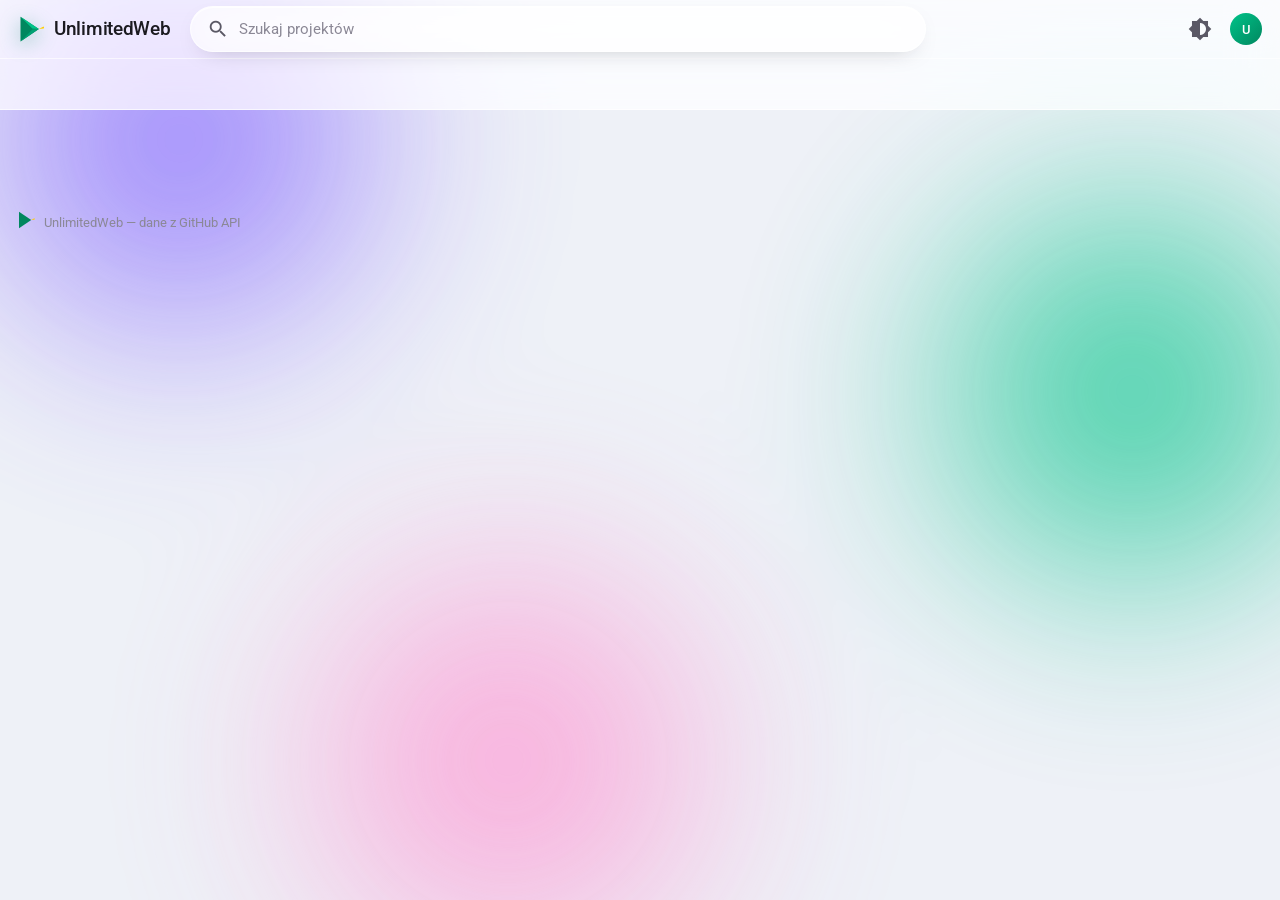
<file: index.html>
<!doctype html>
<html lang="pl">
  <head>
    <meta charset="utf-8" />
    <meta name="viewport" content="width=device-width, initial-scale=1" />
    <meta name="color-scheme" content="light dark" />
    <meta name="view-transition" content="same-origin" />
    <title>UnlimitedWeb — hub projektów</title>
    <meta name="description" content="Odkrywaj prawdziwe projekty open source i projekt GitHub dnia." />
    <link rel="preconnect" href="https://fonts.googleapis.com" />
    <link rel="preconnect" href="https://fonts.gstatic.com" crossorigin />
    <link href="https://fonts.googleapis.com/css2?family=Roboto:wght@300;400;500;700&display=swap" rel="stylesheet" />
    <link href="https://fonts.googleapis.com/icon?family=Material+Icons" rel="stylesheet" />
    <link rel="stylesheet" href="./styles.css" />
    <script type="module" src="./main.js"></script>
  </head>
  <body>
    <a class="skip" href="#content">Pomiń do treści</a>
    <div class="aurora" aria-hidden="true"><i></i><i></i><i></i></div>

    <header class="appbar">
      <div class="appbar__bar">
        <a class="logo" href="#" aria-label="UnlimitedWeb">
          <svg class="logo__svg" viewBox="0 0 40 40" aria-hidden="true">
            <path d="M6 3.5 30.5 20 6 36.5Z" fill="#01875f" />
            <path d="M6 3.5 21.8 19.3 30.5 20 6 3.5Z" fill="#00c389" />
            <path d="M6 36.5 21.8 20.7 30.5 20 6 36.5Z" fill="#00a173" />
            <path d="M30.5 20 36.6 16.6c1.1.6 1.1 2.2 0 2.8Z" fill="#ffce00" />
          </svg>
          <span class="logo__name">UnlimitedWeb</span>
        </a>

        <form class="searchbar glass" role="search" onsubmit="return false">
          <span class="material-icons searchbar__icon" aria-hidden="true">search</span>
          <input class="searchbar__input" id="search" type="search" placeholder="Szukaj projektów" aria-label="Szukaj projektów" autocomplete="off" />
        </form>

        <div class="appbar__actions">
          <button class="gicon" id="theme-toggle" type="button" aria-label="Zmień motyw">
            <span class="material-icons" aria-hidden="true">brightness_6</span>
          </button>
          <button class="gicon gicon--avatar" type="button" aria-label="Konto"><span class="avatar" aria-hidden="true">U</span></button>
        </div>
      </div>

      <nav class="tabs" aria-label="Sekcje">
        <div class="tabs__track" id="tabs"></div>
      </nav>
    </header>

    <main id="content">
      <div class="filters">
        <div class="filters__track" id="filters"></div>
      </div>

      <section class="hero-wrap" id="hero" aria-label="Projekt GitHub dnia"></section>
      <div id="shelves"></div>
    </main>

    <footer class="foot">
      <span class="foot__logo" aria-hidden="true">
        <svg viewBox="0 0 40 40" width="20" height="20">
          <path d="M6 3.5 30.5 20 6 36.5Z" fill="#01875f" />
          <path d="M30.5 20 36.6 16.6c1.1.6 1.1 2.2 0 2.8Z" fill="#ffce00" />
        </svg>
      </span>
      <span>UnlimitedWeb — dane z GitHub API</span>
    </footer>
  </body>
</html>
</file>
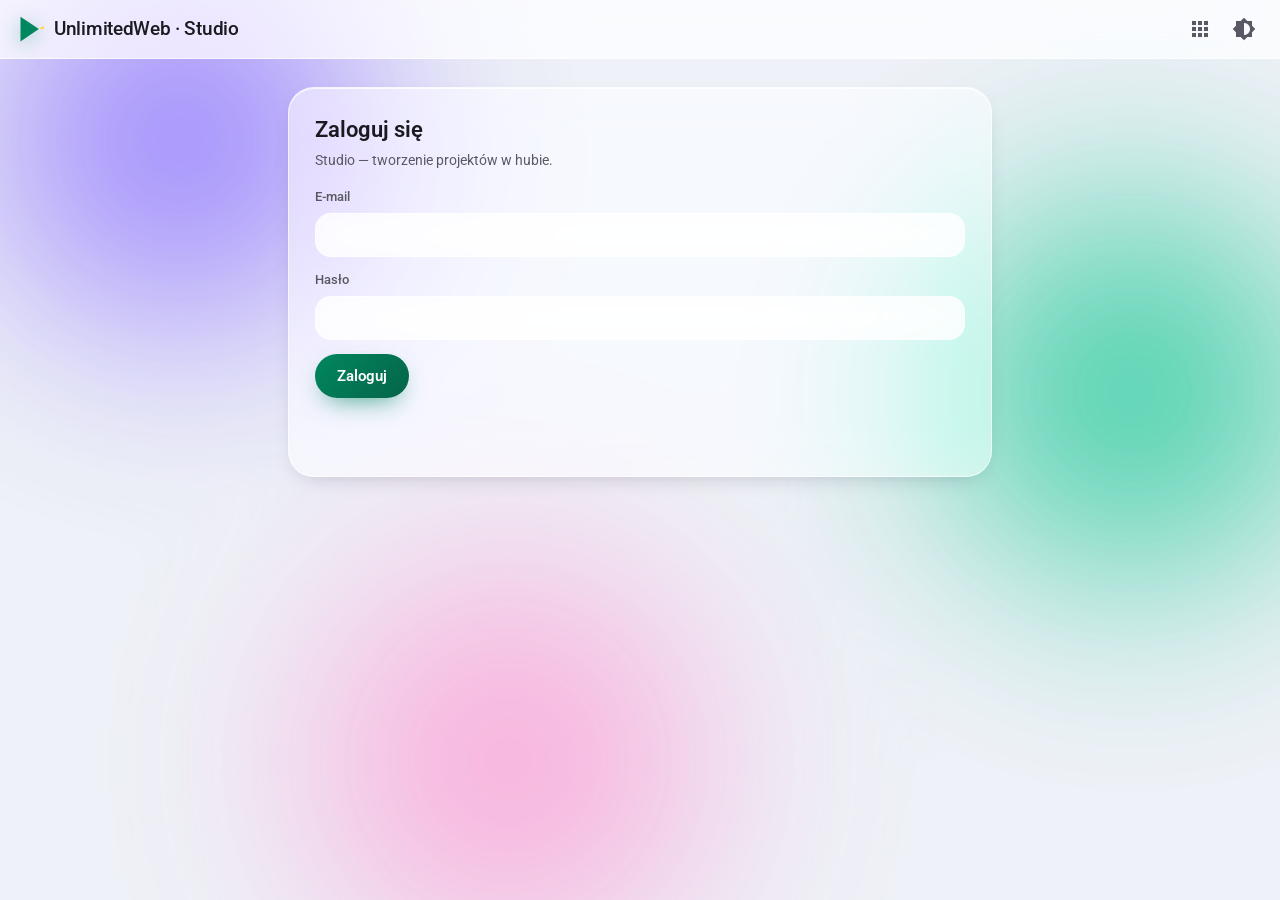
<file: admin.html>
<!doctype html>
<html lang="pl">
  <head>
    <meta charset="utf-8" />
    <meta name="viewport" content="width=device-width, initial-scale=1" />
    <meta name="color-scheme" content="light dark" />
    <title>Admin — UnlimitedWeb</title>
    <link rel="preconnect" href="https://fonts.googleapis.com" />
    <link rel="preconnect" href="https://fonts.gstatic.com" crossorigin />
    <link href="https://fonts.googleapis.com/css2?family=Roboto:wght@300;400;500;700&display=swap" rel="stylesheet" />
    <link href="https://fonts.googleapis.com/icon?family=Material+Icons" rel="stylesheet" />
    <link rel="stylesheet" href="./styles.css" />
    <script type="module" src="./admin.js"></script>
  </head>
  <body>
    <div class="aurora" aria-hidden="true"><i></i><i></i><i></i></div>

    <header class="appbar">
      <div class="appbar__bar">
        <a class="logo" href="./index.html" aria-label="Wróć do huba">
          <svg class="logo__svg" viewBox="0 0 40 40" aria-hidden="true">
            <path d="M6 3.5 30.5 20 6 36.5Z" fill="#01875f" />
            <path d="M30.5 20 36.6 16.6c1.1.6 1.1 2.2 0 2.8Z" fill="#ffce00" />
          </svg>
          <span class="logo__name">UnlimitedWeb · Studio</span>
        </a>
        <div class="appbar__actions">
          <a class="gicon" href="./index.html" aria-label="Hub" title="Hub"><span class="material-icons" aria-hidden="true">apps</span></a>
          <button class="gicon" id="theme-toggle" type="button" aria-label="Zmień motyw"><span class="material-icons" aria-hidden="true">brightness_6</span></button>
        </div>
      </div>
    </header>

    <div class="wrap">
      <section class="panel glass" id="auth-panel">
        <h1 class="panel__title">Zaloguj się</h1>
        <p class="panel__sub">Studio — tworzenie projektów w hubie.</p>
        <form id="login-form">
          <div class="field">
            <label for="email">E-mail</label>
            <input id="email" type="email" autocomplete="username" required />
          </div>
          <div class="field">
            <label for="password">Hasło</label>
            <input id="password" type="password" autocomplete="current-password" required />
          </div>
          <button class="btn" type="submit" id="login-btn">Zaloguj</button>
        </form>
        <p class="note" id="auth-note" role="status" aria-live="polite"></p>
      </section>

      <div id="workspace" hidden>
        <section class="panel glass" id="start-panel">
          <div class="startcard">
            <div class="startcard__copy">
              <p class="hero__eyebrow"><span class="material-icons">auto_awesome</span> Studio</p>
              <h1 class="panel__title">Start making a project</h1>
              <p class="panel__sub">Wypełnij dane, oglądaj podgląd na żywo i opublikuj w hubie.</p>
              <div class="buildbar">
                <button class="btn btn--lg" id="start-btn"><span class="material-icons">rocket_launch</span> Start making a project</button>
                <button class="btn btn--ghost" type="button" id="logout-btn">Wyloguj</button>
              </div>
              <p class="note" id="who"></p>
            </div>
            <div class="startcard__art" aria-hidden="true"><span></span><span></span><span></span></div>
          </div>
        </section>

        <section class="panel glass" id="ai-panel">
          <div class="ai-head">
            <div>
              <h2 class="panel__title">Asystent AI · mini-agenci</h2>
              <p class="panel__sub" id="ai-status">Sprawdzam most…</p>
            </div>
            <span class="dot" id="ai-dot" data-state="unknown" aria-hidden="true"></span>
          </div>

          <div class="field">
            <label for="ai-idea">Opisz pomysł — wygeneruję kartę projektu</label>
            <textarea id="ai-idea" placeholder="np. minimalistyczny klient poczty z trybem offline i tagami"></textarea>
          </div>
          <div class="builder__actions">
            <button class="btn" type="button" id="ai-draft-btn"><span class="material-icons">auto_fix_high</span> Wygeneruj projekt</button>
            <button class="btn btn--ghost" type="button" id="ai-research-btn"><span class="material-icons">travel_explore</span> Research</button>
          </div>
          <p class="note" id="ai-note" role="status" aria-live="polite"></p>

          <div class="ai-agents" id="ai-agents"></div>

          <div class="ai-chat">
            <div class="row2">
              <div class="field">
                <label for="ai-agent">Mini-agent</label>
                <select id="ai-agent"></select>
              </div>
              <div class="field">
                <label for="ai-msg">Zapytaj agenta</label>
                <input id="ai-msg" placeholder="np. zaproponuj 3 alternatywne nazwy" />
              </div>
            </div>
            <button class="btn btn--ghost" type="button" id="ai-chat-btn"><span class="material-icons">forum</span> Zapytaj</button>
            <pre class="ai-reply" id="ai-reply" hidden></pre>
          </div>
        </section>

        <section class="panel glass" id="cwa-panel">
          <div class="ai-head">
            <div>
              <h2 class="panel__title">Create With AI</h2>
              <p class="panel__sub">Rozmawiaj z mini-agentami i patrz, co robią — na żywo.</p>
            </div>
          </div>
          <div class="cwa">
            <div class="cwa__chat">
              <div class="chat-log" id="chat-log" role="log" aria-live="polite"></div>
              <div class="chat-input">
                <select id="cwa-agent" aria-label="Mini-agent"></select>
                <input id="cwa-msg" placeholder="np. zrób projekt aplikacji do nauki słówek" />
                <button class="btn" type="button" id="cwa-send" aria-label="Wyślij"><span class="material-icons">send</span></button>
              </div>
              <p class="note" id="cwa-note" role="status" aria-live="polite"></p>
            </div>
            <div class="cwa__console">
              <div class="console-head">
                <span class="material-icons">terminal</span> Konsola agentów
                <button class="btn btn--ghost" id="cwa-clear" type="button" style="padding:4px 12px; margin-left: auto">Wyczyść</button>
              </div>
              <pre class="console" id="cwa-console" aria-live="polite"></pre>
            </div>
          </div>
        </section>

        <section class="panel glass" id="builder" hidden>
          <div class="builder">
            <form class="builder__form" id="add-form">
              <h2 class="panel__title">Nowy projekt</h2>
              <div class="field">
                <label for="name">Nazwa *</label>
                <input id="name" name="name" required placeholder="np. SuperNotes" />
              </div>
              <div class="row2">
                <div class="field">
                  <label for="category">Kategoria</label>
                  <select id="category" name="category">
                    <option value="app">Aplikacja</option>
                    <option value="game">Gra</option>
                    <option value="tool">Narzędzie</option>
                    <option value="site">Strona</option>
                  </select>
                </div>
                <div class="field">
                  <label for="accent">Kolor akcentu</label>
                  <input id="accent" name="accent" type="color" value="#7c5cff" />
                </div>
              </div>
              <div class="field">
                <label for="tagline">Krótki opis</label>
                <input id="tagline" name="tagline" maxlength="120" placeholder="Jedno zdanie" />
              </div>
              <div class="field">
                <label for="description">Opis</label>
                <textarea id="description" name="description" placeholder="Dłuższy opis (opcjonalnie)"></textarea>
              </div>
              <div class="field">
                <label for="url">Link *</label>
                <input id="url" name="url" type="url" required placeholder="https://..." />
              </div>
              <div class="row2">
                <div class="field">
                  <label for="installs">Pobrania / gwiazdki</label>
                  <input id="installs" name="installs" type="number" min="0" value="0" />
                </div>
                <div class="field">
                  <label for="rating">Ocena (0-5)</label>
                  <input id="rating" name="rating" type="number" min="0" max="5" step="0.1" value="5" />
                </div>
              </div>
              <label class="check">
                <input id="featured" name="featured" type="checkbox" />
                <span>Wyróżniony</span>
              </label>

              <div class="builder__actions">
                <button class="btn" type="submit" id="add-btn"><span class="material-icons">publish</span> Opublikuj</button>
                <button class="btn btn--ghost" type="button" id="preview-btn"><span class="material-icons">visibility</span> Podgląd strony</button>
                <button class="btn btn--ghost" type="button" id="cancel-btn">Anuluj</button>
              </div>
              <p class="note" id="add-note" role="status" aria-live="polite"></p>
            </form>

            <aside class="builder__preview">
              <p class="preview__label">Podgląd na żywo</p>
              <div class="preview__tile" id="pv-tile"></div>
              <p class="preview__label">Strona projektu</p>
              <div class="preview__page" id="pv-page"></div>
            </aside>
          </div>
        </section>

        <section class="panel glass" id="list-panel">
          <h2 class="panel__title">Twoje projekty</h2>
          <p class="panel__sub" id="list-sub"></p>
          <ul class="list" id="list"></ul>
        </section>
      </div>
    </div>
  </body>
</html>
</file>
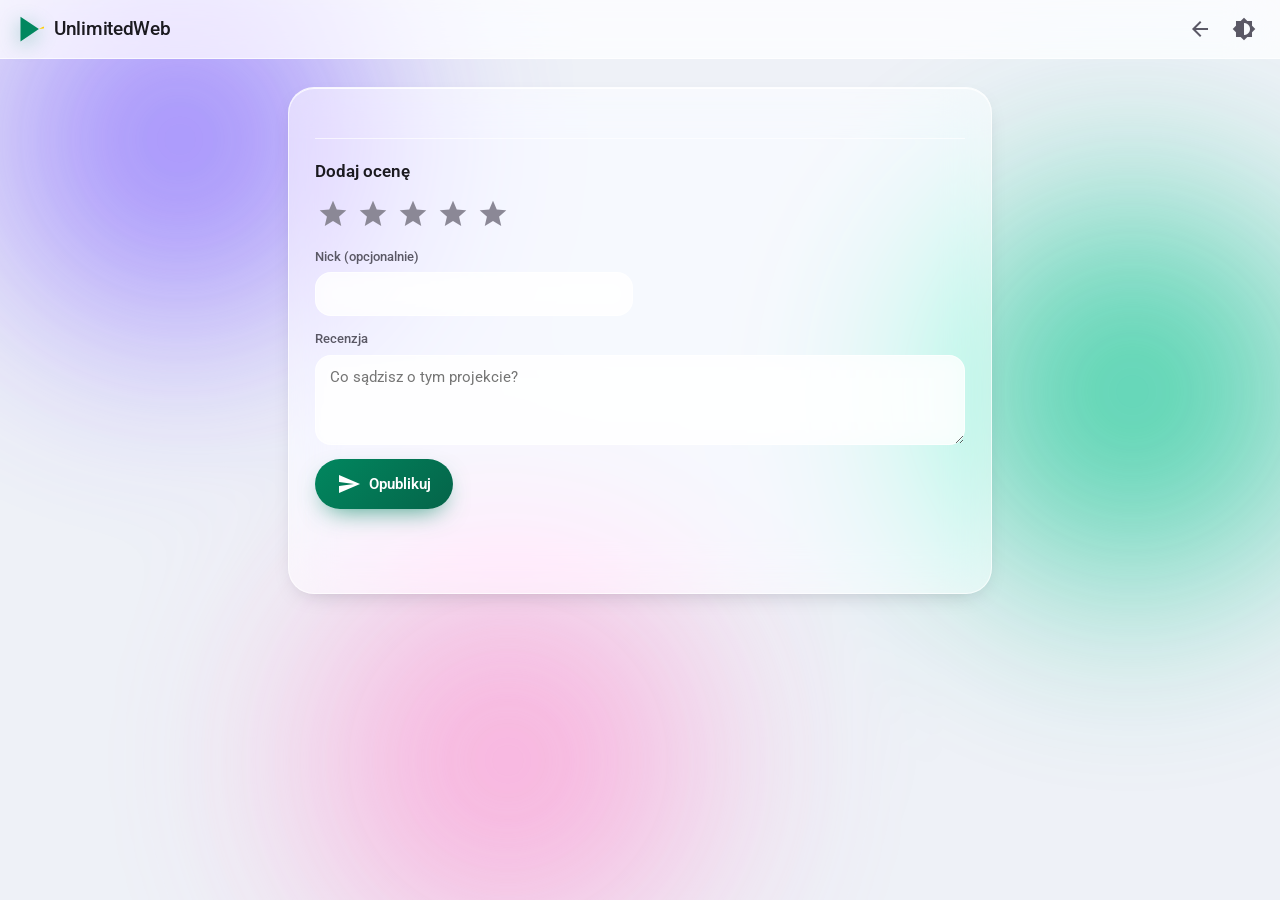
<file: project.html>
<!doctype html>
<html lang="pl">
  <head>
    <meta charset="utf-8" />
    <meta name="viewport" content="width=device-width, initial-scale=1" />
    <meta name="color-scheme" content="light dark" />
    <meta name="view-transition" content="same-origin" />
    <title>Projekt — UnlimitedWeb</title>
    <link rel="preconnect" href="https://fonts.googleapis.com" />
    <link rel="preconnect" href="https://fonts.gstatic.com" crossorigin />
    <link href="https://fonts.googleapis.com/css2?family=Roboto:wght@300;400;500;700&display=swap" rel="stylesheet" />
    <link href="https://fonts.googleapis.com/icon?family=Material+Icons" rel="stylesheet" />
    <link rel="stylesheet" href="./styles.css" />
    <script type="module" src="./project.js"></script>
  </head>
  <body>
    <div class="aurora" aria-hidden="true"><i></i><i></i><i></i></div>

    <header class="appbar">
      <div class="appbar__bar">
        <a class="logo" href="./index.html" aria-label="Wróć do huba">
          <svg class="logo__svg" viewBox="0 0 40 40" aria-hidden="true">
            <path d="M6 3.5 30.5 20 6 36.5Z" fill="#01875f" />
            <path d="M30.5 20 36.6 16.6c1.1.6 1.1 2.2 0 2.8Z" fill="#ffce00" />
          </svg>
          <span class="logo__name">UnlimitedWeb</span>
        </a>
        <div class="appbar__actions">
          <a class="gicon" href="./index.html" aria-label="Wróć" title="Wróć"><span class="material-icons" aria-hidden="true">arrow_back</span></a>
          <button class="gicon" id="theme-toggle" type="button" aria-label="Zmień motyw"><span class="material-icons" aria-hidden="true">brightness_6</span></button>
        </div>
      </div>
    </header>

    <main>
      <div class="wrap">
        <section id="project-head" aria-label="Szczegóły projektu"></section>

        <section class="panel glass" aria-label="Oceny i recenzje">
          <div class="rating-summary" id="rating-summary"></div>

          <form id="review-form" class="review-form">
            <h3 class="review-form__title">Dodaj ocenę</h3>
            <div class="stars" id="stars" role="radiogroup" aria-label="Ocena">
              <button type="button" class="star" data-v="1" role="radio" aria-checked="false" aria-label="1 gwiazdka"><span class="material-icons">star</span></button>
              <button type="button" class="star" data-v="2" role="radio" aria-checked="false" aria-label="2 gwiazdki"><span class="material-icons">star</span></button>
              <button type="button" class="star" data-v="3" role="radio" aria-checked="false" aria-label="3 gwiazdki"><span class="material-icons">star</span></button>
              <button type="button" class="star" data-v="4" role="radio" aria-checked="false" aria-label="4 gwiazdki"><span class="material-icons">star</span></button>
              <button type="button" class="star" data-v="5" role="radio" aria-checked="false" aria-label="5 gwiazdek"><span class="material-icons">star</span></button>
            </div>
            <div class="row2">
              <div class="field">
                <label for="author">Nick (opcjonalnie)</label>
                <input id="author" name="author" maxlength="40" autocomplete="nickname" />
              </div>
            </div>
            <div class="field">
              <label for="comment">Recenzja</label>
              <textarea id="comment" name="comment" maxlength="600" placeholder="Co sądzisz o tym projekcie?"></textarea>
            </div>
            <button class="btn" type="submit" id="review-btn"><span class="material-icons">send</span> Opublikuj</button>
            <p class="note" id="review-note" role="status" aria-live="polite"></p>
          </form>

          <ul class="reviews" id="reviews"></ul>
        </section>
      </div>
    </main>
  </body>
</html>
</file>
<file: styles.css>
:root {
  --font-display: "Google Sans", Roboto, Arial, sans-serif;
  --font: Roboto, "Helvetica Neue", Arial, sans-serif;

  --text: #1b1a20;
  --text-2: #5a5865;
  --text-3: #8b8896;

  --glass: rgba(255, 255, 255, 0.55);
  --glass-strong: rgba(255, 255, 255, 0.72);
  --glass-border: rgba(255, 255, 255, 0.65);
  --glass-hi: inset 0 1px 0 rgba(255, 255, 255, 0.8);
  --shadow: 0 14px 40px -16px rgba(24, 22, 40, 0.4);
  --shadow-soft: 0 8px 24px -14px rgba(24, 22, 40, 0.35);

  --accent: #01875f;
  --accent-dark: #056449;
  --blue: #1a73e8;
  --on-accent: #ffffff;

  --r: 16px;
  --r-lg: 26px;
  --r-pill: 999px;

  --bar-h: 58px;
  --tabs-h: 50px;

  --dur: 0.25s;
  --ease: cubic-bezier(0.4, 0, 0.2, 1);
  --ease-out: cubic-bezier(0.16, 1, 0.3, 1);
}

@media (prefers-color-scheme: dark) {
  :root:not([data-theme="light"]) {
    --text: rgba(255, 255, 255, 0.92);
    --text-2: rgba(255, 255, 255, 0.66);
    --text-3: rgba(255, 255, 255, 0.45);
    --glass: rgba(26, 26, 34, 0.52);
    --glass-strong: rgba(30, 30, 40, 0.68);
    --glass-border: rgba(255, 255, 255, 0.14);
    --glass-hi: inset 0 1px 0 rgba(255, 255, 255, 0.14);
    --shadow: 0 18px 50px -20px rgba(0, 0, 0, 0.75);
    --shadow-soft: 0 10px 30px -16px rgba(0, 0, 0, 0.6);
    --accent: #1fbf8a;
    --accent-dark: #17a074;
    --on-accent: #06231a;
  }
}

:root[data-theme="dark"] {
  --text: rgba(255, 255, 255, 0.92);
  --text-2: rgba(255, 255, 255, 0.66);
  --text-3: rgba(255, 255, 255, 0.45);
  --glass: rgba(26, 26, 34, 0.52);
  --glass-strong: rgba(30, 30, 40, 0.68);
  --glass-border: rgba(255, 255, 255, 0.14);
  --glass-hi: inset 0 1px 0 rgba(255, 255, 255, 0.14);
  --shadow: 0 18px 50px -20px rgba(0, 0, 0, 0.75);
  --shadow-soft: 0 10px 30px -16px rgba(0, 0, 0, 0.6);
  --accent: #1fbf8a;
  --accent-dark: #17a074;
  --on-accent: #06231a;
}

*,
*::before,
*::after {
  box-sizing: border-box;
}

body {
  margin: 0;
  min-height: 100vh;
  color: var(--text);
  font-family: var(--font);
  font-size: 14px;
  line-height: 1.45;
  background: #eef1f7;
  -webkit-font-smoothing: antialiased;
}
:root[data-theme="dark"] body,
:root:not([data-theme="light"]) body {
  background: #0b0b11;
}
@media (prefers-color-scheme: light) {
  :root:not([data-theme="dark"]) body {
    background: #eef1f7;
  }
}

.material-icons {
  font-family: "Material Icons";
  font-weight: normal;
  font-style: normal;
  font-size: 24px;
  line-height: 1;
  display: inline-block;
  white-space: nowrap;
  direction: ltr;
  -webkit-font-feature-settings: "liga";
  -webkit-font-smoothing: antialiased;
}

:where(a, button, input, select, textarea):focus-visible {
  outline: 2px solid var(--blue);
  outline-offset: 2px;
}

/* ---------- Aurora background ---------- */
.aurora {
  position: fixed;
  inset: -20vh;
  z-index: -1;
  filter: blur(80px);
  opacity: 0.85;
  pointer-events: none;
}
.aurora i {
  position: absolute;
  width: 46vw;
  height: 46vw;
  border-radius: 50%;
  mix-blend-mode: normal;
  animation: drift 26s var(--ease) infinite alternate;
}
.aurora i:nth-child(1) {
  top: 2%;
  left: 4%;
  background: radial-gradient(circle, #7c5cff, transparent 70%);
}
.aurora i:nth-child(2) {
  top: 22%;
  right: 2%;
  background: radial-gradient(circle, #00c389, transparent 70%);
  animation-duration: 32s;
}
.aurora i:nth-child(3) {
  bottom: 2%;
  left: 24%;
  background: radial-gradient(circle, #ff8fcf, transparent 70%);
  animation-duration: 38s;
}
@keyframes drift {
  from {
    transform: translate3d(0, 0, 0) scale(1);
  }
  to {
    transform: translate3d(6vw, 5vh, 0) scale(1.15);
  }
}

/* ---------- Glass utility ---------- */
.glass {
  background: var(--glass);
  -webkit-backdrop-filter: blur(22px) saturate(180%);
  backdrop-filter: blur(22px) saturate(180%);
  border: 1px solid var(--glass-border);
  box-shadow: var(--shadow-soft), var(--glass-hi);
}

.skip {
  position: absolute;
  left: -999px;
  top: 8px;
  background: var(--accent);
  color: var(--on-accent);
  padding: 10px 16px;
  border-radius: var(--r);
  z-index: 60;
}
.skip:focus {
  left: 16px;
}

/* ---------- App bar ---------- */
.appbar {
  position: sticky;
  top: 0;
  z-index: 30;
  background: var(--glass-strong);
  -webkit-backdrop-filter: blur(24px) saturate(180%);
  backdrop-filter: blur(24px) saturate(180%);
  border-bottom: 1px solid var(--glass-border);
  animation: drop 0.5s var(--ease-out) both;
}
@keyframes drop {
  from {
    transform: translateY(-100%);
  }
}
.appbar__bar {
  display: flex;
  align-items: center;
  gap: 12px;
  height: var(--bar-h);
  padding: 0 16px;
  max-width: 88rem;
  margin: 0 auto;
}
.logo {
  display: inline-flex;
  align-items: center;
  gap: 8px;
  text-decoration: none;
  color: var(--text);
  white-space: nowrap;
}
.logo__svg {
  width: 30px;
  height: 30px;
  filter: drop-shadow(0 4px 10px rgba(1, 135, 95, 0.4));
}
.logo__name {
  font-family: var(--font-display);
  font-size: 19px;
  font-weight: 500;
  letter-spacing: -0.3px;
}

.searchbar {
  position: relative;
  flex: 1 1 auto;
  max-width: 46rem;
  margin: 0 8px;
  border-radius: var(--r-pill);
}
.searchbar__icon {
  position: absolute;
  left: 16px;
  top: 50%;
  transform: translateY(-50%);
  font-size: 22px;
  color: var(--text-2);
  pointer-events: none;
}
.searchbar__input {
  width: 100%;
  height: 44px;
  padding: 0 18px 0 48px;
  font-family: var(--font);
  font-size: 15px;
  color: var(--text);
  background: transparent;
  border: none;
  border-radius: var(--r-pill);
}
.searchbar__input::placeholder {
  color: var(--text-3);
}
.searchbar__input:focus {
  outline: none;
}
.searchbar:focus-within {
  box-shadow: var(--shadow), 0 0 0 3px rgba(26, 115, 232, 0.25);
}

.appbar__actions {
  display: flex;
  align-items: center;
  gap: 4px;
  margin-left: auto;
}
.gicon {
  display: grid;
  place-items: center;
  width: 40px;
  height: 40px;
  color: var(--text-2);
  text-decoration: none;
  background: transparent;
  border: none;
  border-radius: 50%;
  cursor: pointer;
  transition: background var(--dur) var(--ease), color var(--dur) var(--ease), transform var(--dur) var(--ease);
}
.gicon:hover {
  background: rgba(127, 127, 150, 0.16);
  color: var(--text);
  transform: translateY(-1px);
}
.avatar {
  display: grid;
  place-items: center;
  width: 32px;
  height: 32px;
  border-radius: 50%;
  color: #fff;
  font-family: var(--font-display);
  font-weight: 500;
  background: linear-gradient(135deg, #00c389, #01875f);
}

/* ---------- Tabs ---------- */
.tabs {
  border-top: 1px solid var(--glass-border);
}
.tabs__track {
  display: flex;
  height: var(--tabs-h);
  padding: 0 8px;
  max-width: 88rem;
  margin: 0 auto;
  overflow-x: auto;
  scrollbar-width: none;
}
.tabs__track::-webkit-scrollbar {
  display: none;
}
.tab {
  position: relative;
  flex: 0 0 auto;
  padding: 0 16px;
  font-family: var(--font-display);
  font-size: 15px;
  font-weight: 500;
  color: var(--text-2);
  background: none;
  border: none;
  cursor: pointer;
  transition: color var(--dur) var(--ease);
}
.tab:hover {
  color: var(--text);
}
.tab[aria-selected="true"] {
  color: var(--accent);
}
.tab[aria-selected="true"]::after {
  content: "";
  position: absolute;
  left: 12px;
  right: 12px;
  bottom: 6px;
  height: 3px;
  border-radius: 3px;
  background: var(--accent);
  box-shadow: 0 2px 10px rgba(1, 135, 95, 0.5);
}

/* ---------- Chips ---------- */
.filters {
  max-width: 88rem;
  margin: 0 auto;
}
.filters__track {
  display: flex;
  gap: 8px;
  padding: 14px 16px 4px;
  overflow-x: auto;
  scrollbar-width: none;
}
.filters__track::-webkit-scrollbar {
  display: none;
}
.chip {
  flex: 0 0 auto;
  height: 34px;
  padding: 0 16px;
  font-family: var(--font-display);
  font-size: 14px;
  font-weight: 500;
  color: var(--text-2);
  border-radius: var(--r-pill);
  cursor: pointer;
  transition: color var(--dur) var(--ease), transform var(--dur) var(--ease), background var(--dur) var(--ease);
}
.chip:hover {
  transform: translateY(-1px);
  color: var(--text);
}
.chip[aria-pressed="true"] {
  color: var(--on-accent);
  background: linear-gradient(135deg, var(--accent), var(--accent-dark));
  border-color: transparent;
  box-shadow: 0 8px 20px -8px rgba(1, 135, 95, 0.7);
}

/* ---------- Main ---------- */
main {
  max-width: 88rem;
  margin: 0 auto;
  padding-bottom: 48px;
}

/* ---------- Hero (Projekt dnia) ---------- */
.hero-wrap {
  padding: 12px 16px 0;
}
.hero {
  position: relative;
  overflow: hidden;
  border-radius: var(--r-lg);
  padding: 30px;
  animation: pop 0.55s var(--ease-out) both;
}
@keyframes pop {
  from {
    opacity: 0;
    transform: translateY(16px) scale(0.985);
  }
}
.hero__glow {
  position: absolute;
  inset: -40% -10% auto -10%;
  height: 180%;
  background: radial-gradient(60% 60% at 80% 0%, var(--a), transparent 70%),
    radial-gradient(50% 50% at 10% 100%, color-mix(in srgb, var(--a) 60%, transparent), transparent 70%);
  opacity: 0.5;
  filter: blur(30px);
  animation: drift 18s var(--ease) infinite alternate;
  pointer-events: none;
}
.hero__body {
  position: relative;
}
.hero__eyebrow {
  display: inline-flex;
  align-items: center;
  gap: 6px;
  margin: 0 0 10px;
  font-family: var(--font-display);
  font-size: 13px;
  font-weight: 600;
  letter-spacing: 0.5px;
  text-transform: uppercase;
  color: var(--accent);
}
.hero__eyebrow .material-icons {
  font-size: 18px;
}
.hero__name {
  margin: 0;
  font-family: var(--font-display);
  font-weight: 400;
  font-size: clamp(24px, 2.6vw, 40px);
  letter-spacing: -0.5px;
  color: var(--text-2);
  word-break: break-word;
}
.hero__name b {
  color: var(--text);
  font-weight: 700;
}
.hero__tagline {
  margin: 10px 0 0;
  max-width: 60ch;
  font-size: 15px;
  color: var(--text-2);
}
.hero__row {
  display: flex;
  align-items: center;
  gap: 12px;
  flex-wrap: wrap;
  margin-top: 20px;
}
.hero__cta {
  display: inline-flex;
  align-items: center;
  gap: 8px;
  padding: 12px 22px;
  font-family: var(--font-display);
  font-size: 14px;
  font-weight: 600;
  color: var(--on-accent);
  background: linear-gradient(135deg, var(--accent), var(--accent-dark));
  border-radius: var(--r-pill);
  text-decoration: none;
  box-shadow: 0 10px 26px -10px rgba(1, 135, 95, 0.8);
  transition: transform var(--dur) var(--ease), box-shadow var(--dur) var(--ease);
}
.hero__cta:hover {
  transform: translateY(-2px);
}
.hero__ghost {
  display: inline-flex;
  align-items: center;
  gap: 8px;
  padding: 11px 18px;
  font-family: var(--font-display);
  font-size: 14px;
  font-weight: 500;
  color: var(--text);
  border-radius: var(--r-pill);
  cursor: pointer;
  transition: transform var(--dur) var(--ease);
}
.hero__ghost:hover {
  transform: translateY(-2px);
}
.hero__ghost .material-icons {
  font-size: 18px;
}
.hero__stat {
  display: inline-flex;
  align-items: center;
  gap: 4px;
  font-size: 14px;
  font-weight: 500;
  color: var(--text-2);
}
.hero__stat .material-icons {
  font-size: 16px;
  color: #f5b301;
}

/* ---------- Shelf ---------- */
.shelf {
  margin-top: 30px;
}
.shelf__head {
  padding: 0 16px;
  margin-bottom: 10px;
}
.shelf__title {
  margin: 0;
  font-family: var(--font-display);
  font-size: 20px;
  font-weight: 600;
  letter-spacing: -0.2px;
}
.shelf__viewport {
  position: relative;
}
.shelf__track {
  display: flex;
  gap: 16px;
  padding: 8px 16px;
  overflow-x: auto;
  scroll-snap-type: x mandatory;
  scroll-behavior: smooth;
  scrollbar-width: none;
}
.shelf__track::-webkit-scrollbar {
  display: none;
}
.shelf__arrow {
  position: absolute;
  top: calc(50% - 26px);
  z-index: 2;
  display: grid;
  place-items: center;
  width: 52px;
  height: 52px;
  border-radius: 50%;
  color: var(--text);
  cursor: pointer;
  opacity: 0;
  pointer-events: none;
  transition: opacity var(--dur) var(--ease), transform var(--dur) var(--ease);
}
.shelf__arrow--prev {
  left: -10px;
}
.shelf__arrow--next {
  right: -10px;
}
.shelf__viewport:hover .shelf__arrow,
.shelf__viewport:focus-within .shelf__arrow {
  opacity: 1;
  pointer-events: auto;
}
.shelf__arrow:hover {
  transform: scale(1.06);
}
.shelf__arrow[disabled] {
  opacity: 0 !important;
  pointer-events: none;
}

/* ---------- Tile (liquid glass) ---------- */
.tile {
  position: relative;
  flex: 0 0 auto;
  width: 10rem;
  padding: 12px;
  border-radius: var(--r);
  scroll-snap-align: start;
  text-decoration: none;
  color: inherit;
  transition: transform var(--dur) var(--ease-out), box-shadow var(--dur) var(--ease);
  animation: rise 0.5s var(--ease-out) backwards;
  animation-delay: calc(var(--i, 0) * 45ms);
}
@keyframes rise {
  from {
    opacity: 0;
    transform: translateY(18px) scale(0.97);
  }
}
.tile:hover {
  transform: translateY(-5px);
  box-shadow: var(--shadow), var(--glass-hi);
}
.tile::after {
  content: "";
  position: absolute;
  inset: 0;
  border-radius: inherit;
  background: radial-gradient(140px 140px at var(--mx, 50%) var(--my, 0%), rgba(255, 255, 255, 0.55), transparent 60%);
  opacity: 0;
  transition: opacity var(--dur) var(--ease);
  pointer-events: none;
}
.tile:hover::after {
  opacity: 1;
}
.tile__icon {
  position: relative;
  display: grid;
  place-items: center;
  aspect-ratio: 1 / 1;
  width: 100%;
  border-radius: 26%;
  overflow: hidden;
  background: linear-gradient(140deg, color-mix(in srgb, var(--a) 92%, #fff), color-mix(in srgb, var(--a) 70%, #05060a));
  box-shadow: 0 10px 26px -12px color-mix(in srgb, var(--a) 80%, transparent), inset 0 2px 6px rgba(255, 255, 255, 0.35);
  transition: transform var(--dur) var(--ease-out);
}
.tile__initials {
  font-family: var(--font-display);
  font-size: 2rem;
  font-weight: 600;
  color: #fff;
  text-shadow: 0 2px 8px rgba(0, 0, 0, 0.25);
}
.tile__img {
  position: absolute;
  inset: 0;
  width: 100%;
  height: 100%;
  object-fit: cover;
}
.tile:hover .tile__icon {
  transform: scale(1.04) rotate(-1deg);
}
.tile__name {
  display: block;
  margin: 10px 2px 2px;
  font-size: 14px;
  font-weight: 600;
  color: var(--text);
  white-space: nowrap;
  overflow: hidden;
  text-overflow: ellipsis;
}
.tile__meta {
  display: flex;
  align-items: center;
  gap: 6px;
  margin-left: 2px;
  font-size: 12px;
  color: var(--text-2);
}
.tile__rating {
  display: inline-flex;
  align-items: center;
  gap: 2px;
}
.tile__rating .material-icons {
  font-size: 14px;
  color: #f5b301;
}
.tile__dot {
  width: 3px;
  height: 3px;
  border-radius: 50%;
  background: currentColor;
}
.empty {
  padding: 32px;
  text-align: center;
  border-radius: var(--r);
  color: var(--text-2);
}

/* ---------- Footer ---------- */
.foot {
  display: flex;
  align-items: center;
  gap: 8px;
  max-width: 88rem;
  margin: 0 auto;
  padding: 22px 16px;
  color: var(--text-3);
  font-size: 13px;
}

/* ---------- Admin ---------- */
.wrap {
  max-width: 46rem;
  margin: 0 auto;
  padding: 28px 16px 60px;
}
.panel {
  border-radius: var(--r-lg);
  padding: 26px;
  animation: pop 0.5s var(--ease-out) both;
}
.panel + .panel {
  margin-top: 18px;
}
.panel__title {
  margin: 0 0 4px;
  font-family: var(--font-display);
  font-size: 22px;
  font-weight: 600;
}
.panel__sub {
  margin: 0 0 18px;
  color: var(--text-2);
}
.field {
  display: flex;
  flex-direction: column;
  gap: 6px;
  margin-bottom: 14px;
}
.field label {
  font-size: 13px;
  font-weight: 500;
  color: var(--text-2);
}
.field input,
.field textarea,
.field select {
  padding: 12px 14px;
  font-family: var(--font);
  font-size: 15px;
  color: var(--text);
  background: var(--glass-strong);
  border: 1px solid var(--glass-border);
  border-radius: var(--r);
  -webkit-backdrop-filter: blur(10px);
  backdrop-filter: blur(10px);
  transition: box-shadow var(--dur) var(--ease);
}
.field textarea {
  min-height: 90px;
  resize: vertical;
}
.field input:focus,
.field textarea:focus,
.field select:focus {
  outline: none;
  box-shadow: 0 0 0 3px rgba(26, 115, 232, 0.28);
}
.row2 {
  display: grid;
  grid-template-columns: 1fr 1fr;
  gap: 14px;
}
.btn {
  display: inline-flex;
  align-items: center;
  justify-content: center;
  gap: 8px;
  padding: 13px 22px;
  font-family: var(--font-display);
  font-size: 15px;
  font-weight: 600;
  color: var(--on-accent);
  background: linear-gradient(135deg, var(--accent), var(--accent-dark));
  border: none;
  border-radius: var(--r-pill);
  cursor: pointer;
  box-shadow: 0 10px 26px -10px rgba(1, 135, 95, 0.8);
  transition: transform var(--dur) var(--ease), opacity var(--dur) var(--ease);
}
.btn:hover {
  transform: translateY(-2px);
}
.btn[disabled] {
  opacity: 0.6;
  cursor: not-allowed;
  transform: none;
}
.btn--ghost {
  color: var(--text);
  background: var(--glass);
  border: 1px solid var(--glass-border);
  box-shadow: none;
}
.note {
  margin-top: 14px;
  padding: 12px 14px;
  border-radius: var(--r);
  font-size: 14px;
}
.note[data-kind="ok"] {
  color: var(--accent);
}
.note[data-kind="error"] {
  color: #d93025;
}
.list {
  margin: 8px 0 0;
  padding: 0;
  list-style: none;
}
.list li {
  display: flex;
  align-items: center;
  justify-content: space-between;
  gap: 12px;
  padding: 10px 12px;
  border-radius: var(--r);
  background: var(--glass);
  border: 1px solid var(--glass-border);
  margin-bottom: 8px;
}
.list li small {
  color: var(--text-3);
}
.link {
  color: var(--blue);
  text-decoration: none;
}
.link:hover {
  text-decoration: underline;
}

/* ---------- Responsive ---------- */
@media (max-width: 43rem) {
  .logo__name {
    display: none;
  }
  .tile {
    width: 7.6rem;
  }
  .tile__icon {
    font-size: 1.5rem;
  }
  .hero {
    padding: 22px;
  }
  .row2 {
    grid-template-columns: 1fr;
  }
}

@media (prefers-reduced-motion: reduce) {
  *,
  *::before,
  *::after {
    animation-duration: 0.001ms !important;
    animation-delay: 0ms !important;
    transition-duration: 0.001ms !important;
    scroll-behavior: auto !important;
  }
  .aurora i,
  .hero__glow {
    animation: none !important;
  }
}

/* ---------- Project page ---------- */
@view-transition {
  navigation: auto;
}
::view-transition-old(root),
::view-transition-new(root) {
  animation-duration: 0.32s;
}

.project-head {
  display: flex;
  gap: 20px;
  align-items: center;
  flex-wrap: wrap;
}
.project-head__icon {
  position: relative;
  display: grid;
  place-items: center;
  width: 96px;
  height: 96px;
  border-radius: 28%;
  overflow: hidden;
  flex: 0 0 auto;
  background: linear-gradient(140deg, color-mix(in srgb, var(--a, #7c5cff) 92%, #fff), color-mix(in srgb, var(--a, #7c5cff) 70%, #05060a));
  box-shadow: 0 14px 34px -14px rgba(0, 0, 0, 0.5), inset 0 2px 8px rgba(255, 255, 255, 0.35);
}
.project-head__icon img {
  position: absolute;
  inset: 0;
  width: 100%;
  height: 100%;
  object-fit: cover;
}
.project-head__initials {
  font-family: var(--font-display);
  font-size: 2.4rem;
  font-weight: 600;
  color: #fff;
  text-shadow: 0 2px 10px rgba(0, 0, 0, 0.3);
}
.project-head__info {
  flex: 1 1 320px;
  min-width: 0;
}

.rating-summary {
  margin-bottom: 24px;
}
.summary {
  display: flex;
  gap: 30px;
  align-items: center;
  flex-wrap: wrap;
}
.summary__num {
  font-family: var(--font-display);
  font-size: 52px;
  font-weight: 700;
  line-height: 1;
}
.summary__stars .material-icons {
  font-size: 20px;
  color: var(--text-3);
}
.summary__stars .material-icons.on {
  color: #f5b301;
}
.summary__count {
  margin-top: 4px;
  font-size: 13px;
  color: var(--text-3);
}
.summary__bars {
  flex: 1 1 260px;
  display: flex;
  flex-direction: column;
  gap: 6px;
}
.bar {
  display: flex;
  align-items: center;
  gap: 10px;
  font-size: 12px;
  color: var(--text-2);
}
.bar__n {
  display: inline-flex;
  align-items: center;
  gap: 2px;
  width: 40px;
}
.bar__n .material-icons {
  font-size: 13px;
  color: #f5b301;
}
.bar__track {
  flex: 1;
  height: 8px;
  border-radius: 6px;
  background: rgba(127, 127, 150, 0.18);
  overflow: hidden;
}
.bar__fill {
  display: block;
  height: 100%;
  border-radius: 6px;
  background: linear-gradient(90deg, var(--accent), #00c389);
}
.bar__c {
  width: 26px;
  text-align: right;
}

.review-form {
  border-top: 1px solid var(--glass-border);
  padding-top: 20px;
  margin-top: 4px;
}
.review-form__title {
  margin: 0 0 12px;
  font-family: var(--font-display);
  font-size: 17px;
  font-weight: 600;
}
.stars {
  display: flex;
  gap: 4px;
  margin-bottom: 16px;
}
.star {
  padding: 2px;
  line-height: 0;
  color: var(--text-3);
  background: none;
  border: none;
  cursor: pointer;
  transition: transform var(--dur) var(--ease), color var(--dur) var(--ease);
}
.star .material-icons {
  font-size: 32px;
}
.star.on {
  color: #f5b301;
}
.star:hover {
  transform: scale(1.12);
}

.reviews {
  list-style: none;
  margin: 20px 0 0;
  padding: 0;
  display: flex;
  flex-direction: column;
  gap: 12px;
}
.reviews__empty {
  padding: 12px 0;
  color: var(--text-3);
}
.review {
  padding: 14px 16px;
  border-radius: var(--r);
  background: var(--glass);
  border: 1px solid var(--glass-border);
  animation: rise 0.4s var(--ease-out) backwards;
}
.review__top {
  display: flex;
  align-items: center;
  gap: 8px;
  flex-wrap: wrap;
}
.review__avatar {
  display: grid;
  place-items: center;
  width: 30px;
  height: 30px;
  border-radius: 50%;
  color: #fff;
  font-family: var(--font-display);
  font-weight: 600;
  font-size: 13px;
  background: linear-gradient(135deg, #7c5cff, #01875f);
}
.review__author {
  font-weight: 600;
}
.review__stars {
  display: inline-flex;
}
.review__stars .material-icons {
  font-size: 15px;
  color: var(--text-3);
}
.review__stars .material-icons.on {
  color: #f5b301;
}
.review__date {
  margin-left: auto;
  font-size: 12px;
  color: var(--text-3);
}
.review__text {
  margin: 8px 0 0;
  color: var(--text-2);
}

@media (max-width: 43rem) {
  .project-head__icon {
    width: 72px;
    height: 72px;
  }
  .project-head__initials {
    font-size: 1.8rem;
  }
  .summary__num {
    font-size: 40px;
  }
}

/* ---------- Admin builder ---------- */
.btn--lg {
  padding: 15px 26px;
  font-size: 16px;
}
.buildbar {
  display: flex;
  gap: 10px;
  flex-wrap: wrap;
  align-items: center;
  margin-top: 16px;
}
.check {
  display: flex;
  align-items: center;
  gap: 10px;
  margin: 4px 0;
  font-size: 14px;
  color: var(--text-2);
  cursor: pointer;
}
.check input {
  width: auto;
}
.startcard {
  display: flex;
  gap: 26px;
  align-items: center;
  justify-content: space-between;
  flex-wrap: wrap;
}
.startcard__copy {
  flex: 1 1 340px;
  min-width: 0;
}
.startcard__art {
  position: relative;
  flex: 0 0 auto;
  width: 180px;
  height: 124px;
}
.startcard__art span {
  position: absolute;
  border-radius: 26%;
  box-shadow: var(--shadow-soft);
  animation: floaty 5s var(--ease) infinite alternate;
}
.startcard__art span:nth-child(1) {
  width: 66px;
  height: 66px;
  left: 0;
  top: 12px;
  background: linear-gradient(140deg, rgba(124, 92, 255, 0.95), rgba(1, 135, 95, 0.7));
}
.startcard__art span:nth-child(2) {
  width: 54px;
  height: 54px;
  left: 62px;
  top: 44px;
  background: linear-gradient(140deg, rgba(0, 195, 137, 0.95), rgba(26, 115, 232, 0.7));
  animation-duration: 6.5s;
}
.startcard__art span:nth-child(3) {
  width: 46px;
  height: 46px;
  left: 114px;
  top: 6px;
  background: linear-gradient(140deg, rgba(255, 143, 207, 0.95), rgba(245, 179, 1, 0.7));
  animation-duration: 7.5s;
}
@keyframes floaty {
  to {
    transform: translateY(-10px) rotate(3deg);
  }
}
.builder {
  display: grid;
  grid-template-columns: minmax(0, 1fr) minmax(260px, 360px);
  gap: 28px;
  align-items: start;
}
.builder__form {
  min-width: 0;
}
.builder__actions {
  display: flex;
  gap: 10px;
  flex-wrap: wrap;
  margin-top: 8px;
}
.builder__preview {
  position: sticky;
  top: 80px;
  min-width: 0;
}
.preview__label {
  margin: 0 0 8px;
  font-size: 12px;
  font-weight: 600;
  letter-spacing: 0.08em;
  text-transform: uppercase;
  color: var(--text-3);
}
.preview__tile {
  display: flex;
  justify-content: center;
  margin-bottom: 20px;
}
.preview__page {
  animation: rise 0.4s var(--ease-out) backwards;
}
.preview__page .hero {
  padding: 20px;
}
.preview__page .hero__name {
  font-size: 24px;
}
.preview__rating {
  display: flex;
  align-items: center;
  gap: 6px;
  margin-top: 12px;
  font-size: 14px;
  color: var(--text-2);
}
.preview__rating .material-icons {
  font-size: 18px;
  color: var(--text-3);
}
.preview__rating .material-icons.on {
  color: #f5b301;
}

@media (max-width: 60rem) {
  .builder {
    grid-template-columns: 1fr;
  }
  .builder__preview {
    position: static;
  }
  .startcard__art {
    display: none;
  }
}

/* ---------- AI panel ---------- */
.ai-head {
  display: flex;
  align-items: center;
  justify-content: space-between;
  gap: 12px;
}
.dot {
  flex: 0 0 auto;
  width: 12px;
  height: 12px;
  border-radius: 50%;
  background: var(--text-3);
  box-shadow: 0 0 0 4px rgba(127, 127, 150, 0.15);
  transition: background var(--dur) var(--ease), box-shadow var(--dur) var(--ease);
}
.dot[data-state="on"] {
  background: #00c389;
  box-shadow: 0 0 0 4px rgba(0, 195, 137, 0.2);
}
.dot[data-state="off"] {
  background: #d93025;
  box-shadow: 0 0 0 4px rgba(217, 48, 37, 0.18);
}
.ai-agents {
  display: flex;
  flex-wrap: wrap;
  gap: 8px;
  margin: 6px 0 16px;
}
.agent-chip {
  padding: 6px 12px;
  font-size: 13px;
  font-weight: 500;
  color: var(--text-2);
  background: var(--glass);
  border: 1px solid var(--glass-border);
  border-radius: var(--r-pill);
}
.ai-chat {
  margin-top: 6px;
  padding-top: 16px;
  border-top: 1px solid var(--glass-border);
}
.ai-reply {
  margin: 12px 0 0;
  padding: 14px;
  max-height: 320px;
  overflow: auto;
  font-family: var(--font);
  font-size: 13.5px;
  color: var(--text-2);
  white-space: pre-wrap;
  word-break: break-word;
  background: var(--glass);
  border: 1px solid var(--glass-border);
  border-radius: var(--r);
}

/* ---------- Create With AI ---------- */
.cwa {
  display: grid;
  grid-template-columns: minmax(0, 1fr) minmax(280px, 420px);
  gap: 18px;
}
.cwa__chat {
  display: flex;
  flex-direction: column;
  min-width: 0;
}
.chat-log {
  flex: 1;
  display: flex;
  flex-direction: column;
  gap: 10px;
  min-height: 190px;
  max-height: 340px;
  overflow: auto;
  padding: 12px;
  background: var(--glass);
  border: 1px solid var(--glass-border);
  border-radius: var(--r);
}
.chat-log:empty::before {
  content: "Zacznij rozmowę z mini-agentem…";
  color: var(--text-3);
  font-size: 14px;
}
.bubble {
  max-width: 85%;
  padding: 10px 14px;
  font-size: 14px;
  white-space: pre-wrap;
  word-break: break-word;
  border-radius: 14px;
  animation: rise 0.3s var(--ease-out) backwards;
}
.bubble--user {
  align-self: flex-end;
  color: var(--on-accent);
  background: linear-gradient(135deg, var(--accent), var(--accent-dark));
}
.bubble--ai {
  align-self: flex-start;
  color: var(--text);
  background: var(--glass-strong);
  border: 1px solid var(--glass-border);
}
.chat-input {
  display: flex;
  gap: 8px;
  margin-top: 10px;
}
.chat-input select,
.chat-input input {
  padding: 11px 14px;
  font-family: var(--font);
  font-size: 14px;
  color: var(--text);
  background: var(--glass-strong);
  border: 1px solid var(--glass-border);
  border-radius: var(--r);
}
.chat-input select {
  flex: 0 0 auto;
  max-width: 130px;
}
.chat-input input {
  flex: 1;
  min-width: 0;
}
.chat-input input:focus,
.chat-input select:focus {
  outline: none;
  box-shadow: 0 0 0 3px rgba(26, 115, 232, 0.28);
}
.cwa__console {
  display: flex;
  flex-direction: column;
  min-width: 0;
}
.console-head {
  display: flex;
  align-items: center;
  gap: 8px;
  margin-bottom: 8px;
  font-size: 13px;
  font-weight: 600;
  color: var(--text-2);
}
.console-head .material-icons {
  font-size: 18px;
}
.console {
  flex: 1;
  min-height: 260px;
  max-height: 420px;
  margin: 0;
  padding: 12px;
  overflow: auto;
  font-family: ui-monospace, SFMono-Regular, Menlo, Consolas, monospace;
  font-size: 12px;
  line-height: 1.5;
  color: #c8f7d4;
  white-space: pre-wrap;
  word-break: break-word;
  background: #0b0b11;
  border: 1px solid var(--glass-border);
  border-radius: var(--r);
}
@media (max-width: 60rem) {
  .cwa {
    grid-template-columns: 1fr;
  }
}
</file>
